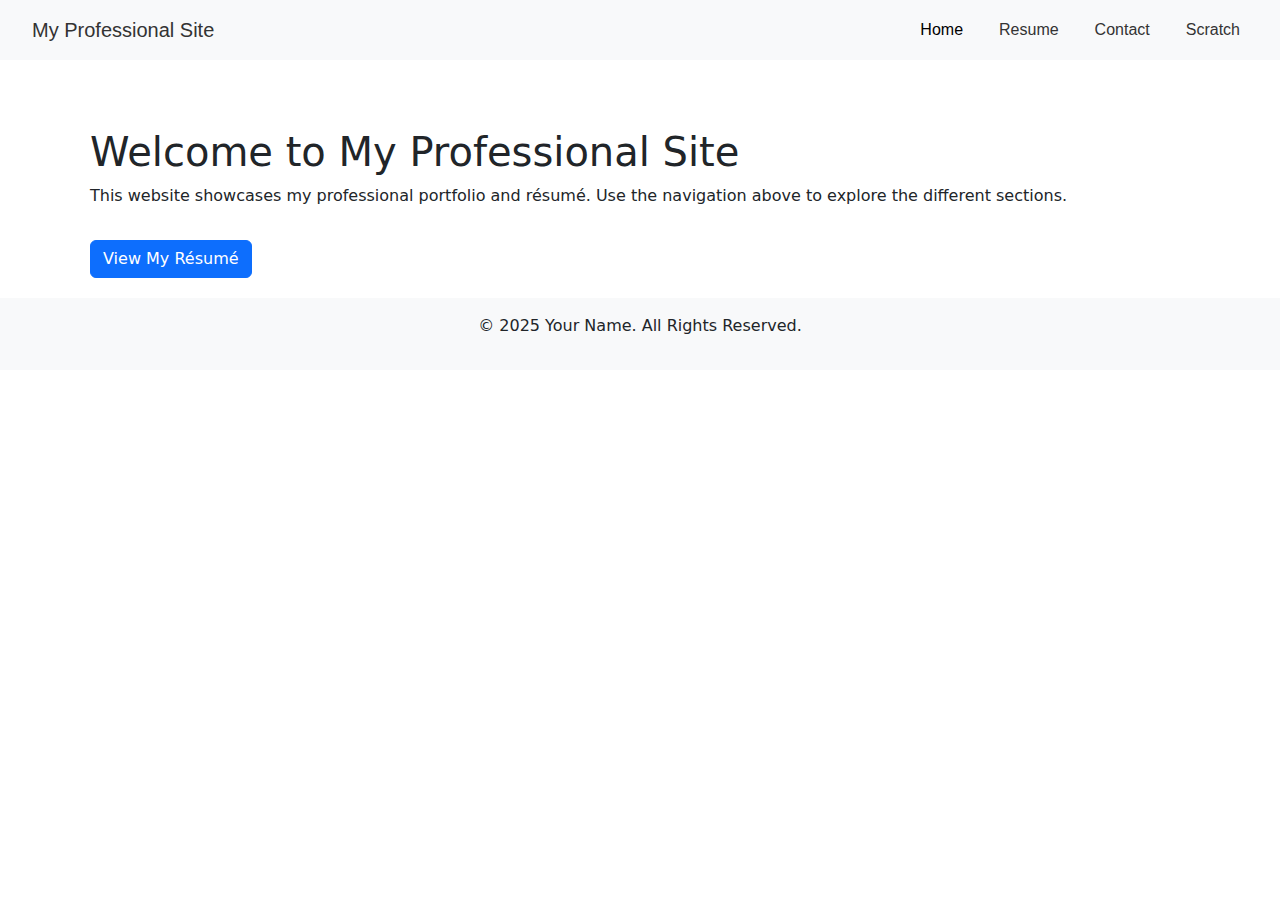
<file: index.html>
<!DOCTYPE html>
<html lang="en">
<head>
  <meta charset="UTF-8">
  <meta name="viewport" content="width=device-width, initial-scale=1.0">
  <title>Home - My Professional Site</title>
  <!-- Bootstrap CSS -->
  <link href="https://cdn.jsdelivr.net/npm/bootstrap@5.3.0/dist/css/bootstrap.min.css" rel="stylesheet">
  <!-- Custom CSS -->
  <link rel="stylesheet" href="styles.css">
</head>
<body>
  <!-- Navigation Menu -->
  <nav class="navbar navbar-expand-lg navbar-light bg-light">
    <div class="container-fluid">
      <a class="navbar-brand" href="#">My Professional Site</a>
      <button class="navbar-toggler" type="button" data-bs-toggle="collapse" data-bs-target="#navbarNav" 
              aria-controls="navbarNav" aria-expanded="false" aria-label="Toggle navigation">
        <span class="navbar-toggler-icon"></span>
      </button>
      <div class="collapse navbar-collapse" id="navbarNav">
        <ul class="navbar-nav ms-auto">
          <li class="nav-item"><a class="nav-link active" href="index.html">Home</a></li>
          <li class="nav-item"><a class="nav-link" href="resume.html">Resume</a></li>
          <li class="nav-item"><a class="nav-link" href="contact.html">Contact</a></li>
          <li class="nav-item"><a class="nav-link" href="scratch.html">Scratch</a></li>
        </ul>
      </div>
    </div>
  </nav>

  <!-- Main Content -->
  <div class="container mt-5">
    <h1>Welcome to My Professional Site</h1>
    <p>This website showcases my professional portfolio and résumé. Use the navigation above to explore the different sections.</p>
    <a href="resume.html" class="btn btn-primary mt-3">View My Résumé</a>
  </div>

  <!-- Footer -->
  <footer class="text-center py-3">
    <p>&copy; 2025 Your Name. All Rights Reserved.</p>
  </footer>

  <!-- Bootstrap JS Bundle -->
  <script src="https://cdn.jsdelivr.net/npm/bootstrap@5.3.0/dist/js/bootstrap.bundle.min.js"></script>
</body>
</html>
</file>
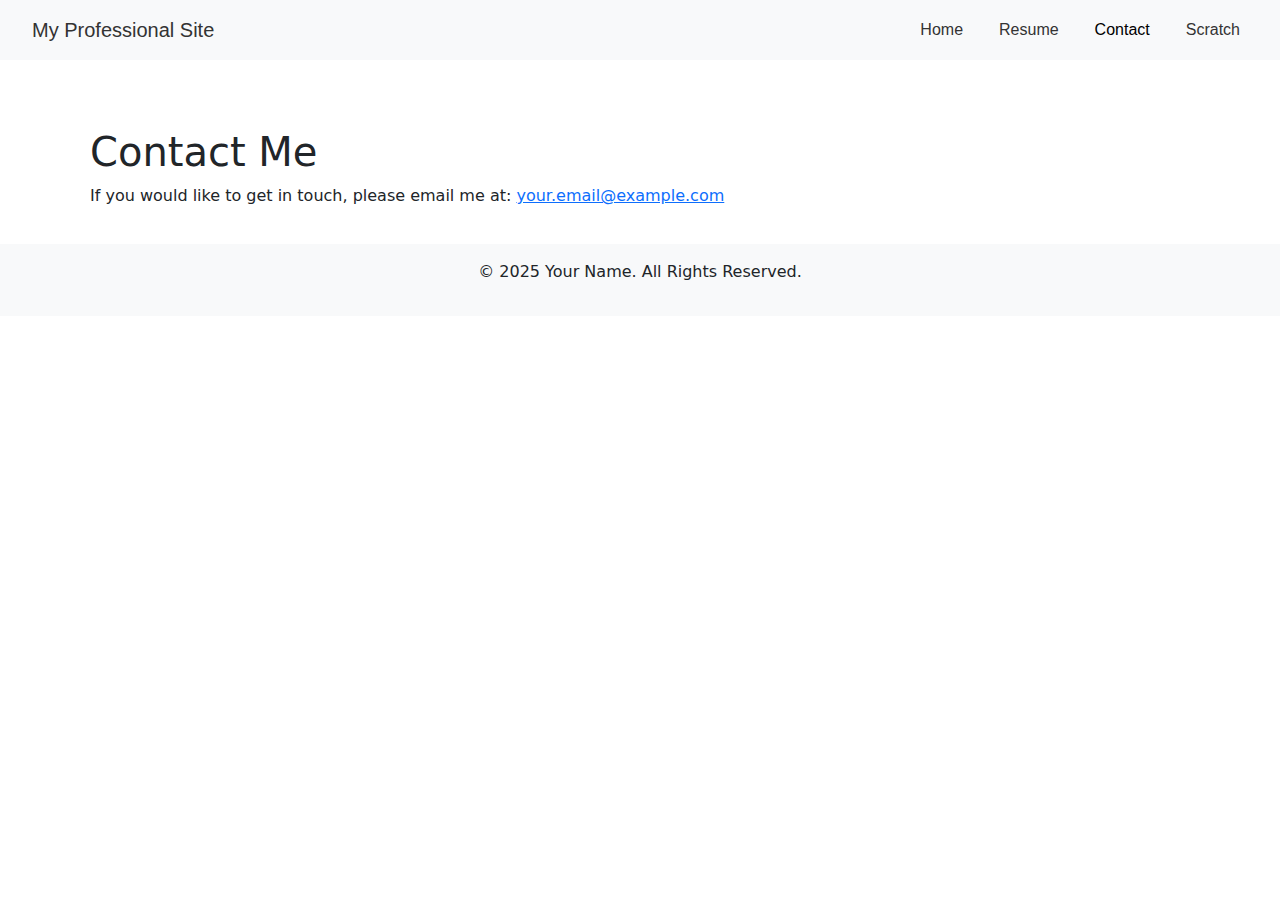
<file: contact.html>
<!DOCTYPE html>
<html lang="en">
<head>
  <meta charset="UTF-8">
  <meta name="viewport" content="width=device-width, initial-scale=1.0">
  <title>Contact - My Professional Site</title>
  <!-- Bootstrap CSS -->
  <link href="https://cdn.jsdelivr.net/npm/bootstrap@5.3.0/dist/css/bootstrap.min.css" rel="stylesheet">
  <!-- Custom CSS -->
  <link rel="stylesheet" href="styles.css">
</head>
<body>
  <!-- Navigation Menu -->
  <nav class="navbar navbar-expand-lg navbar-light bg-light">
    <div class="container-fluid">
      <a class="navbar-brand" href="#">My Professional Site</a>
      <button class="navbar-toggler" type="button" data-bs-toggle="collapse" 
              data-bs-target="#navbarNav" aria-controls="navbarNav" aria-expanded="false" 
              aria-label="Toggle navigation">
        <span class="navbar-toggler-icon"></span>
      </button>
      <div class="collapse navbar-collapse" id="navbarNav">
        <ul class="navbar-nav ms-auto">
          <li class="nav-item"><a class="nav-link" href="index.html">Home</a></li>
          <li class="nav-item"><a class="nav-link" href="resume.html">Resume</a></li>
          <li class="nav-item"><a class="nav-link active" href="contact.html">Contact</a></li>
          <li class="nav-item"><a class="nav-link" href="scratch.html">Scratch</a></li>
        </ul>
      </div>
    </div>
  </nav>
  
  <!-- Contact Content -->
  <div class="container mt-5">
    <h1>Contact Me</h1>
    <p>If you would like to get in touch, please email me at: <a href="mailto:your.email@example.com">your.email@example.com</a></p>
  </div>
  
  <!-- Footer -->
  <footer class="text-center py-3">
    <p>&copy; 2025 Your Name. All Rights Reserved.</p>
  </footer>
  
  <!-- Bootstrap JS Bundle -->
  <script src="https://cdn.jsdelivr.net/npm/bootstrap@5.3.0/dist/js/bootstrap.bundle.min.js"></script>
</body>
</html>
</file>
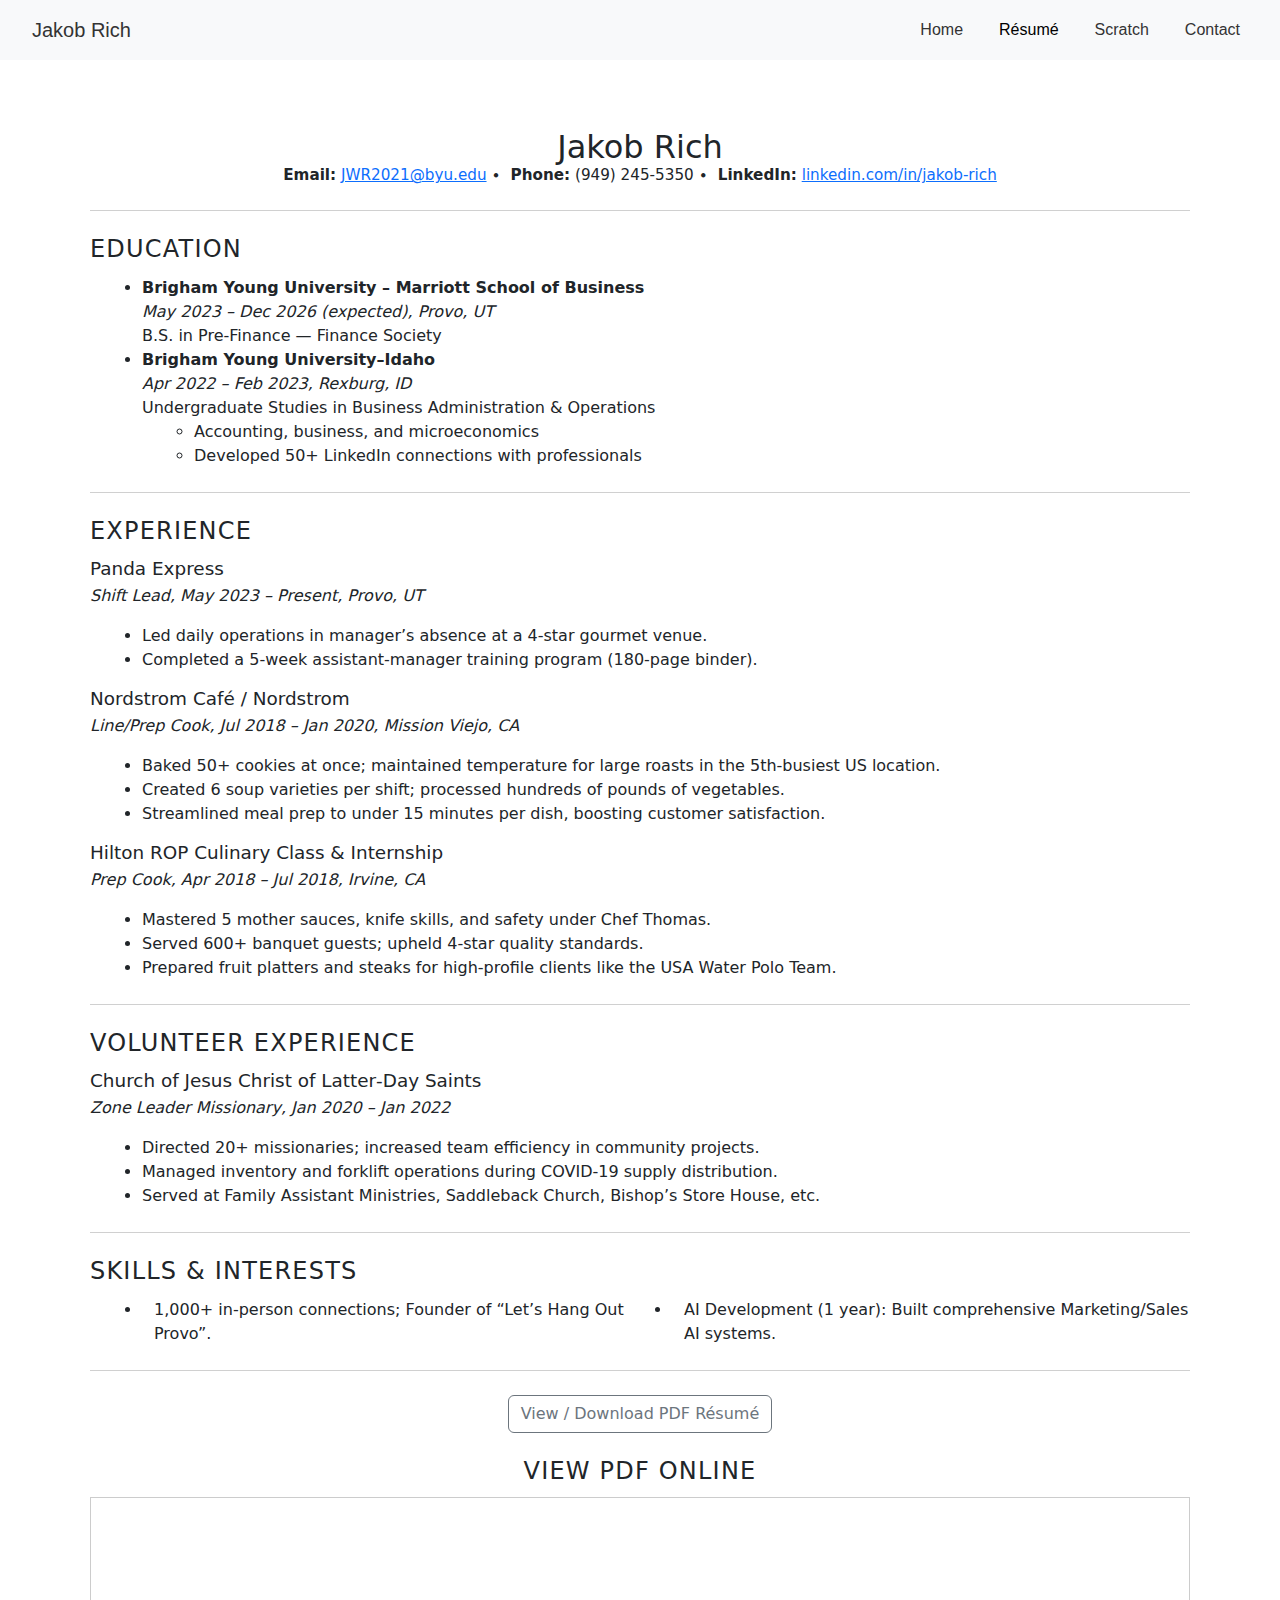
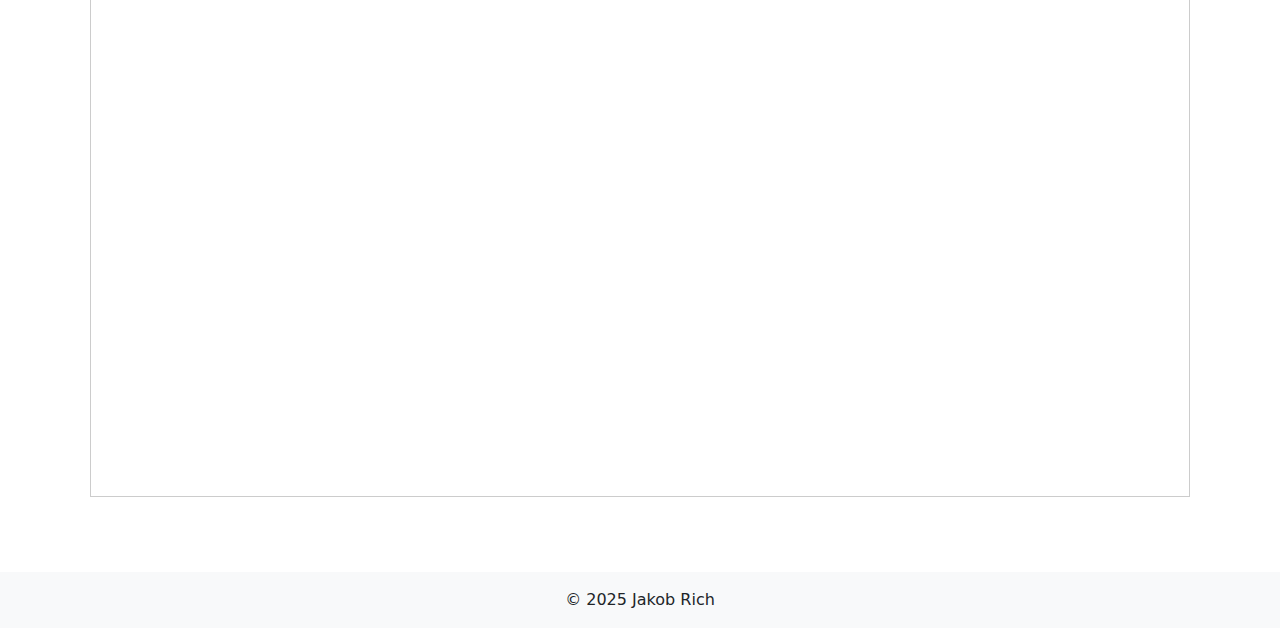
<file: resume.html>
<!DOCTYPE html>
<html lang="en">
<head>
  <meta charset="UTF-8">
  <meta name="viewport" content="width=device-width, initial-scale=1">
  <title>Résumé – Jakob Rich</title>
  <!-- Bootstrap CSS -->
  <link
    href="https://cdn.jsdelivr.net/npm/bootstrap@5.3.0/dist/css/bootstrap.min.css"
    rel="stylesheet"
  >
  <!-- Your Custom CSS -->
  <link rel="stylesheet" href="styles.css">
  <style>
    /* Quick inline tweaks specifically for resume.html */
    .resume-header { text-align: center; margin-bottom: 0.5rem; }
    .resume-header h1 { font-size: 2rem; margin-bottom: 0; }
    .resume-header p { margin: 0; font-size: 0.95rem; line-height: 1.3; }

    hr { border: none; border-top: 1px solid #444; margin: 1.5rem 0; }
    #resume h2 { font-size: 1.5rem; margin-bottom: 0.75rem; text-transform: uppercase; letter-spacing: 0.05em; }
    #resume article { margin-bottom: 1rem; }
    #resume article h3 { font-size: 1.15rem; margin-bottom: 0.25rem; }
    #resume ul { margin-left: 1.25rem; margin-bottom: 1rem; }
  </style>
</head>
<body>
  <!-- Navigation -->
  <nav class="navbar navbar-expand-lg navbar-light bg-light">
    <div class="container-fluid">
      <a class="navbar-brand" href="index.html">Jakob Rich</a>
      <button class="navbar-toggler" type="button" data-bs-toggle="collapse"
              data-bs-target="#navbarNav" aria-controls="navbarNav" aria-expanded="false"
              aria-label="Toggle navigation">
        <span class="navbar-toggler-icon"></span>
      </button>
      <div class="collapse navbar-collapse" id="navbarNav">
        <ul class="navbar-nav ms-auto">
          <li class="nav-item"><a class="nav-link" href="index.html">Home</a></li>
          <li class="nav-item"><a class="nav-link active" href="resume.html">Résumé</a></li>
          <li class="nav-item"><a class="nav-link" href="scratch.html">Scratch</a></li>
          <li class="nav-item"><a class="nav-link" href="contact.html">Contact</a></li>
        </ul>
      </div>
    </div>
  </nav>

  <!-- Résumé Content -->
  <main class="container my-5" id="resume">
    <!-- Header -->
    <header class="resume-header">
      <h1>Jakob Rich</h1>
      <p>
        <strong>Email:</strong>
        <a href="mailto:JWR2021@byu.edu">JWR2021@byu.edu</a> ∙ 
        <strong>Phone:</strong> (949) 245‑5350 ∙ 
        <strong>LinkedIn:</strong>
        <a href="https://linkedin.com/in/jakob-rich" target="_blank">
          linkedin.com/in/jakob-rich
        </a>
      </p>
    </header>
    <hr>

    <!-- Education -->
    <h2>Education</h2>
    <ul>
      <li>
        <strong>Brigham Young University – Marriott School of Business</strong><br>
        <em>May 2023 – Dec 2026 (expected), Provo, UT</em><br>
        B.S. in Pre‑Finance — Finance Society
      </li>
      <li>
        <strong>Brigham Young University–Idaho</strong><br>
        <em>Apr 2022 – Feb 2023, Rexburg, ID</em><br>
        Undergraduate Studies in Business Administration & Operations
        <ul>
          <li>Accounting, business, and microeconomics</li>
          <li>Developed 50+ LinkedIn connections with professionals</li>
        </ul>
      </li>
    </ul>
    <hr>

    <!-- Experience -->
    <h2>Experience</h2>
    <article>
      <h3>Panda Express</h3>
      <p><em>Shift Lead, May 2023 – Present, Provo, UT</em></p>
      <ul>
        <li>Led daily operations in manager’s absence at a 4‑star gourmet venue.</li>
        <li>Completed a 5‑week assistant‑manager training program (180‑page binder).</li>
      </ul>
    </article>
    <article>
      <h3>Nordstrom Café / Nordstrom</h3>
      <p><em>Line/Prep Cook, Jul 2018 – Jan 2020, Mission Viejo, CA</em></p>
      <ul>
        <li>Baked 50+ cookies at once; maintained temperature for large roasts in the 5th‑busiest US location.</li>
        <li>Created 6 soup varieties per shift; processed hundreds of pounds of vegetables.</li>
        <li>Streamlined meal prep to under 15 minutes per dish, boosting customer satisfaction.</li>
      </ul>
    </article>
    <article>
      <h3>Hilton ROP Culinary Class & Internship</h3>
      <p><em>Prep Cook, Apr 2018 – Jul 2018, Irvine, CA</em></p>
      <ul>
        <li>Mastered 5 mother sauces, knife skills, and safety under Chef Thomas.</li>
        <li>Served 600+ banquet guests; upheld 4‑star quality standards.</li>
        <li>Prepared fruit platters and steaks for high-profile clients like the USA Water Polo Team.</li>
      </ul>
    </article>
    <hr>

    <!-- Volunteer Experience -->
    <h2>Volunteer Experience</h2>
    <article>
      <h3>Church of Jesus Christ of Latter‑Day Saints</h3>
      <p><em>Zone Leader Missionary, Jan 2020 – Jan 2022</em></p>
      <ul>
        <li>Directed 20+ missionaries; increased team efficiency in community projects.</li>
        <li>Managed inventory and forklift operations during COVID‑19 supply distribution.</li>
        <li>Served at Family Assistant Ministries, Saddleback Church, Bishop’s Store House, etc.</li>
      </ul>
    </article>
    <hr>

    <!-- Skills & Interests -->
    <h2>Skills &amp; Interests</h2>
    <ul class="row">
      <li class="col-md-6">1,000+ in-person connections; Founder of “Let’s Hang Out Provo”.</li>
      <li class="col-md-6">AI Development (1 year): Built comprehensive Marketing/Sales AI systems.</li>
    </ul>
    <hr>

    <!-- PDF Link & Embed -->
    <p class="text-center">
      <a
        href="https://acrobat.adobe.com/id/urn:aaid:sc:US:9003e1d7-e373-41df-bc2a-a8b52bd67b8d"
        target="_blank"
        class="btn btn-outline-secondary"
      >
        View / Download PDF Résumé
      </a>
    </p>

    <h2 class="mt-4 text-center">View PDF Online</h2>
    <iframe
      src="https://acrobat.adobe.com/id/urn:aaid:sc:US:9003e1d7-e373-41df-bc2a-a8b52bd67b8d"
      width="100%"
      height="600"
      style="border:1px solid #ccc;"
    >
      Your browser does not support embedded PDFs.  
      <a
        href="https://acrobat.adobe.com/id/urn:aaid:sc:US:9003e1d7-e373-41df-bc2a-a8b52bd67b8d"
        target="_blank"
      >Click here to download the PDF</a>.
    </iframe>
  </main>

  <!-- Footer -->
  <footer class="text-center py-3">
    &copy; 2025 Jakob Rich
  </footer>

  <!-- Bootstrap JS Bundle -->
  <script
    src="https://cdn.jsdelivr.net/npm/bootstrap@5.3.0/dist/js/bootstrap.bundle.min.js"
  ></script>
</body>
</html>
</file>
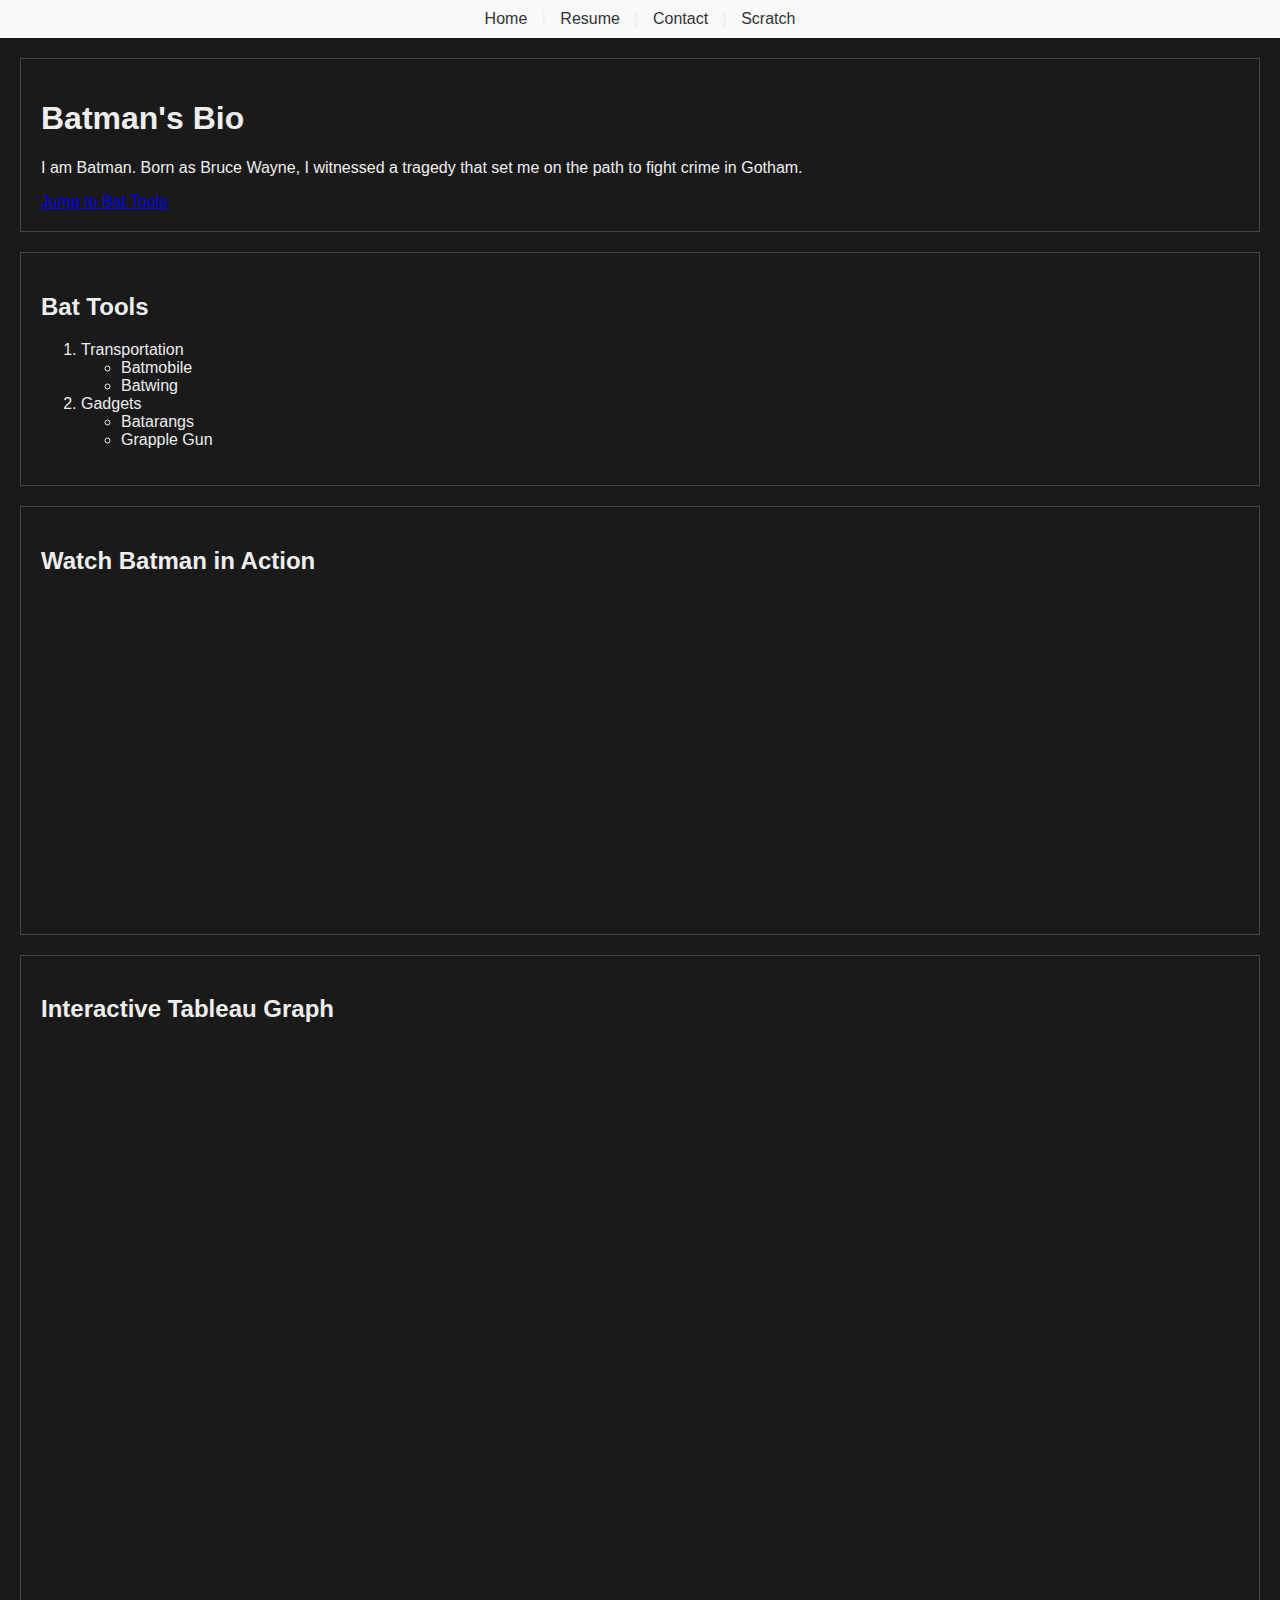
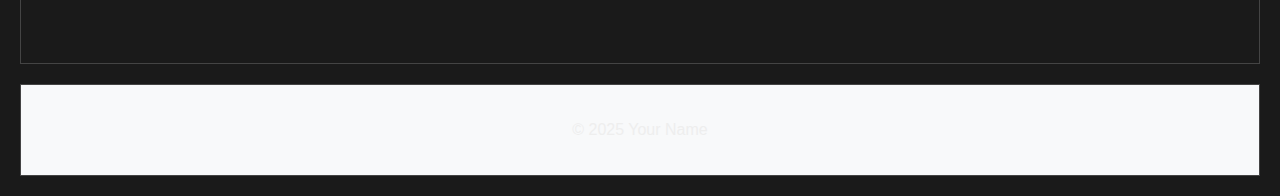
<file: scratch.html>
<!DOCTYPE html>
<html lang="en">
<head>
  <meta charset="UTF-8">
  <meta name="viewport" content="width=device-width, initial-scale=1.0">
  <title>Scratch Page - Batman</title>
  <link rel="stylesheet" href="styles.css">
  <style>
    /* Custom styles for the scratch page */
    body {
      background-color: #1a1a1a; /* Dark background for a dramatic look */
      color: #eee;
      font-family: Arial, sans-serif;
    }
    .container {
      margin: 20px;
      padding: 20px;
      border: 1px solid #444;
    }
  </style>
</head>
<body>
  <!-- Navigation Menu -->
  <nav>
    <a href="index.html">Home</a> |
    <a href="resume.html">Resume</a> |
    <a href="contact.html">Contact</a> |
    <a href="scratch.html">Scratch</a>
  </nav>

  <!-- Section 1: Batman's Bio with an on-page anchor -->
  <div class="container" id="batmanBio">
    <h1>Batman's Bio</h1>
    <p>I am Batman. Born as Bruce Wayne, I witnessed a tragedy that set me on the path to fight crime in Gotham.</p>
    <a href="#batTools">Jump to Bat Tools</a>
  </div>

  <!-- Section 2: Nested List (Bat Tools) -->
  <div class="container" id="batTools">
    <h2>Bat Tools</h2>
    <ol>
      <li>Transportation
        <ul>
          <li>Batmobile</li>
          <li>Batwing</li>
        </ul>
      </li>
      <li>Gadgets
        <ul>
          <li>Batarangs</li>
          <li>Grapple Gun</li>
        </ul>
      </li>
    </ol>
  </div>

  <!-- Section 3: Embedded YouTube Video -->
  <div class="container">
    <h2>Watch Batman in Action</h2>
    <iframe width="560" height="315" src="https://www.youtube.com/embed/YOUR_VIDEO_ID" 
            title="Batman Action Video" frameborder="0" 
            allow="accelerometer; autoplay; clipboard-write; encrypted-media; gyroscope; picture-in-picture" 
            allowfullscreen>
    </iframe>
    <!-- Replace YOUR_VIDEO_ID with the actual YouTube video ID -->
  </div>

  <!-- Section 4: Embedded Tableau Graph (placeholder embed) -->
  <div class="container">
    <h2>Interactive Tableau Graph</h2>
    <div class="tableauPlaceholder" style="width: 100%; height: 600px;">
      <object class="tableauViz" width="100%" height="600" style="display:none;">
         <param name="host_url" value="https%3A%2F%2Fpublic.tableau.com%2F" />
         <param name="embed_code_version" value="3" />
         <param name="path" value="YOUR_TABLEAU_VIZ_PATH" />
         <param name="toolbar" value="yes" />
      </object>
      <noscript>
        <a href="https://public.tableau.com/views/YOUR_TABLEAU_VIZ_PATH">View Interactive Graph</a>
      </noscript>
      <!-- Replace YOUR_TABLEAU_VIZ_PATH with your actual Tableau visualization path -->
    </div>
  </div>

  <!-- Footer -->
  <footer class="container" style="text-align: center; padding: 20px;">
    <p>&copy; 2025 Your Name</p>
  </footer>
</body>
</html>
</file>
<file: styles.css>
/* styles.css */

/* Reset margins and padding */
body {
    margin: 0;
    padding: 0;
  }
  
  /* Basic styling for navigation on all pages */
  .navbar, nav {
    background-color: #f8f9fa;
    padding: 10px;
    text-align: center;
    font-family: Arial, sans-serif;
  }
  
  .navbar a, nav a {
    color: #333;
    text-decoration: none;
    margin: 0 10px;
  }
  
  .navbar a:hover, nav a:hover {
    text-decoration: underline;
  }
  
  /* Footer styling */
  footer {
    background-color: #f8f9fa;
    padding: 10px;
    text-align: center;
  }
  
  /* Container styling for content blocks */
  .container {
    padding: 20px;
  }
</file>
